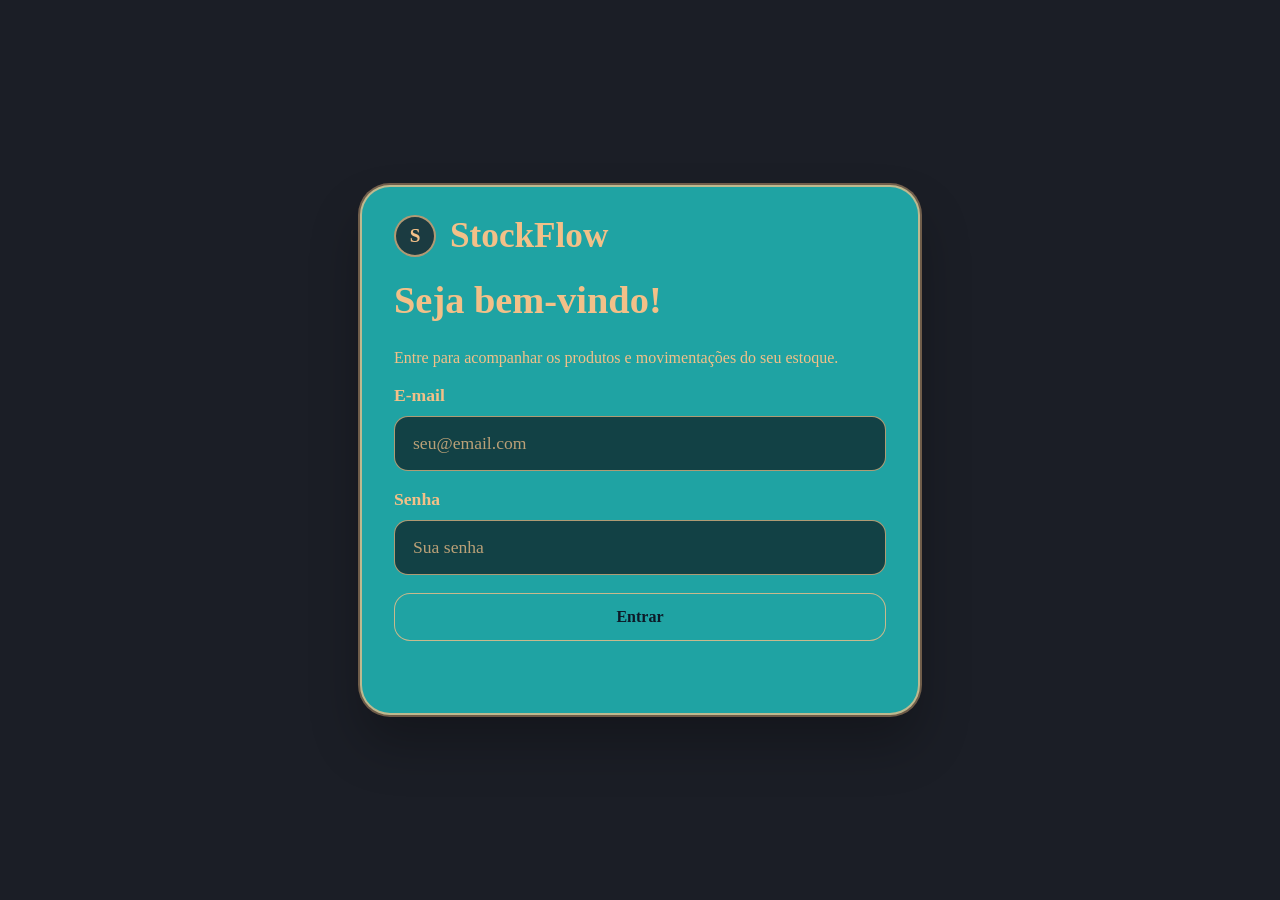
<file: index.html>
<!DOCTYPE html>
<html lang="pt-BR">
  <head>
    <meta charset="UTF-8" />
    <meta name="viewport" content="width=device-width, initial-scale=1.0" />
    <title>StockFlow | Login</title>
    <link rel="stylesheet" href="css/style.css" />
  </head>
  <body class="login-body">
    <div class="login-shell">
      <section class="login-illustration">
        <div class="login-brand">
          <div class="brand-icon">S</div>
          <span>StockFlow</span>
        </div>

        <div class="login-highlight">Seja bem-vindo!</div>

      </section>

      <section class="login-panel">
        <div class="eyebrow">Entre para acompanhar os produtos e movimentações do seu estoque.</div>

        <form id="loginForm" class="form-box" novalidate>
          <div class="form-group">
            <label for="email">E-mail</label>
            <input id="email" name="email" type="email" placeholder="seu@email.com" required />
          </div>

          <div class="form-group">
            <label for="password">Senha</label>
            <input id="password" name="password" type="password" placeholder="Sua senha" required />
          </div>

          <button type="submit" class="btn btn-primary">Entrar</button>
        </form>

        <div id="loginMessage" class="message" aria-live="polite"></div>
      </section>
    </div>

    <script src="js/script.js"></script>
  </body>
</html>
</file>
<file: css/style.css>
:root {
  --bg: #1B1E26;
  --sidebar: #1FA3A3;
  --sidebar-strong: #188f8e;
  --card: #1C2D3A;
  --card-strong: #213a49;
  --button: #1FA3A3;
  --button-dark: #0a6868;
  --field: rgba(18, 31, 38, 0.9);
  --text: #F3C088;
  --text-soft: #f7d8a8;
  --text-strong: #f8e7d0;
  --muted: #d7dfe4;
  --line: rgba(243, 192, 136, 0.7);
  --danger: #ff6c6c;
  --warning: #F3C088;
  --success: #7ae0b1;
  --shadow: 0 0 0 2px rgba(243, 192, 136, 0.4), 0 30px 50px rgba(0, 0, 0, 0.25);
}

* {
  box-sizing: border-box;
}

html, body {
  margin: 0;
  padding: 0;
  min-height: 100%;
  background: var(--bg);
  color: var(--text);
  font-family: Georgia, "Times New Roman", serif;
}

body {
  min-height: 100vh;
}

button, input, select, textarea {
  font: inherit;
}

img {
  max-width: 100%;
  display: block;
}

button {
  border: none;
}

.login-body {
  display: flex;
  align-items: center;
  justify-content: center;
  min-height: 100vh;
  background: var(--bg);
  padding: 32px;
}

.login-shell {
  width: min(560px, 92vw);
  background: var(--sidebar);
  border: 2px solid rgba(243, 192, 136, 0.75);
  border-radius: 30px;
  padding: 28px 32px 22px;
  box-shadow: var(--shadow);
}

.login-brand {
  display: flex;
  align-items: center;
  gap: 14px;
  margin-bottom: 20px;
  color: var(--text);
  font-size: 2.2rem;
  font-weight: 700;
}

.brand-icon {
  width: 42px;
  height: 42px;
  border-radius: 50%;
  background: rgba(27, 30, 38, 0.78);
  color: var(--text);
  display: grid;
  place-items: center;
  font-size: 1.2rem;
  border: 2px solid rgba(243, 192, 136, 0.7);
}

.login-highlight {
  margin: 18px 0 26px;
  font-size: clamp(2.4rem, 3vw, 3.1rem);
  line-height: 1.2;
  color: var(--text);
  font-weight: 700;
}

.login-panel {
  display: grid;
  gap: 18px;
}

.form-box {
  display: grid;
  gap: 18px;
}

.form-group {
  display: grid;
  gap: 10px;
}

.form-group label {
  color: var(--text);
  font-size: 1.1rem;
  font-weight: 700;
}

.form-group input,
.form-group select,
.form-group textarea {
  width: 100%;
  border: 1px solid rgba(243, 192, 136, 0.7);
  border-radius: 14px;
  background: rgba(15, 28, 34, 0.72);
  color: var(--text-soft);
  padding: 16px 18px;
  font-size: 1.1rem;
}

.form-group input::placeholder,
.form-group textarea::placeholder {
  color: rgba(243, 192, 136, 0.75);
}

.form-group input:focus,
.form-group select:focus,
.form-group textarea:focus {
  outline: none;
  border-color: var(--text);
  box-shadow: 0 0 0 1px rgba(243, 192, 136, 0.5);
}

.btn {
  display: inline-flex;
  align-items: center;
  justify-content: center;
  border-radius: 16px;
  padding: 14px 22px;
  cursor: pointer;
  text-decoration: none;
  font-weight: 700;
  transition: transform 0.2s ease, filter 0.2s ease;
}

.btn:hover {
  transform: translateY(-1px);
  filter: brightness(1.03);
}

.btn-primary {
  background: var(--button);
  color: #0d1a28;
  border: 1px solid rgba(243, 192, 136, 0.8);
}

.btn-secondary {
  background: transparent;
  color: var(--text);
  border: 1px solid rgba(243, 192, 136, 0.8);
}

.btn-danger {
  background: rgba(255, 108, 108, 0.14);
  color: var(--danger);
}

.message {
  min-height: 24px;
  margin-top: 8px;
  font-size: 0.95rem;
}

.message.success {
  color: var(--success);
}

.message.error {
  color: var(--danger);
}

.app-shell {
  display: grid;
  grid-template-columns: 290px 1fr;
  min-height: 100vh;
  background: var(--bg);
}

.sidebar {
  background: var(--sidebar);
  color: var(--text-strong);
  padding: 26px 18px 18px;
  display: flex;
  flex-direction: column;
  min-height: 100vh;
  border-right: 2px solid rgba(243, 192, 136, 0.65);
}

.sidebar .brand {
  display: flex;
  align-items: center;
  gap: 12px;
  padding: 10px 12px 18px;
  color: var(--text);
  font-size: 2.1rem;
  font-weight: 700;
}

.sidebar .brand .brand-icon {
  width: 44px;
  height: 44px;
}

.sidebar nav {
  display: grid;
  gap: 16px;
  margin-top: 18px;
}

.nav-link {
  display: flex;
  align-items: center;
  gap: 10px;
  color: var(--text-strong);
  text-decoration: none;
  padding: 14px 18px;
  border-radius: 16px;
  border: 1px solid rgba(243, 192, 136, 0.75);
  background: rgba(255, 255, 255, 0.02);
  font-size: 1.1rem;
  transition: background 0.2s ease, transform 0.2s ease;
}

.nav-link.active,
.nav-link:hover {
  background: rgba(27, 30, 38, 0.55);
  transform: translateY(-1px);
}

.content {
  padding: 28px 40px 48px;
  background: var(--bg);
}

.topbar {
  display: flex;
  align-items: center;
  justify-content: space-between;
  gap: 20px;
  margin-bottom: 26px;
}

.topbar h2 {
  margin: 0;
  font-size: clamp(2.8rem, 4vw, 4rem);
  line-height: 1.15;
  color: var(--text);
  font-weight: 700;
}

.user-pill {
  display: inline-flex;
  align-items: center;
  gap: 14px;
  background: rgba(28, 45, 58, 0.72);
  border: 1px solid rgba(243, 192, 136, 0.8);
  border-radius: 999px;
  padding: 10px 18px;
  color: var(--text);
  box-shadow: 0 0 0 1px rgba(243, 192, 136, 0.2);
}

.user-pill .circle {
  width: 34px;
  height: 34px;
  border-radius: 50%;
  background: var(--sidebar);
  color: var(--text);
  display: grid;
  place-items: center;
  font-weight: 700;
}

.grid-cards {
  display: grid;
  grid-template-columns: repeat(4, minmax(180px, 1fr));
  gap: 22px;
  margin-bottom: 26px;
}

.card {
  background: var(--card);
  border: 1px solid rgba(243, 192, 136, 0.72);
  border-radius: 22px;
  padding: 22px 18px;
  box-shadow: inset 0 0 0 1px rgba(243, 192, 136, 0.15);
}

.card .label {
  color: var(--text);
  font-size: 0.9rem;
  letter-spacing: 0.02em;
  margin-bottom: 12px;
  opacity: 0.95;
}

.card .value {
  font-size: clamp(2rem, 2vw, 3rem);
  color: var(--text);
  font-weight: 700;
}

.content-grid {
  display: grid;
  grid-template-columns: 1.55fr 0.9fr;
  gap: 22px;
}

.table-card,
.panel,
.form-card {
  background: var(--card);
  border: 1px solid rgba(243, 192, 136, 0.72);
  border-radius: 20px;
  padding: 20px;
}

.table-card h3,
.panel h3 {
  margin: 0 0 14px;
  color: var(--text);
  font-size: 2rem;
}

.table-wrap {
  overflow-x: auto;
}

table {
  width: 100%;
  border-collapse: collapse;
}

th, td {
  text-align: left;
  padding: 14px 12px;
  border-bottom: 1px solid rgba(243, 192, 136, 0.35);
  color: var(--text-strong);
}

th {
  color: var(--text);
  font-size: 0.9rem;
  text-transform: none;
  letter-spacing: 0.02em;
}

.status-badge {
  display: inline-flex;
  align-items: center;
  justify-content: center;
  min-width: 98px;
  border-radius: 12px;
  padding: 7px 10px;
  font-size: 0.8rem;
  font-weight: 700;
}

.status-normal {
  background: rgba(122, 224, 177, 0.15);
  color: var(--success);
}

.status-baixo {
  background: rgba(243, 192, 136, 0.14);
  color: var(--warning);
}

.status-critico {
  background: rgba(255, 108, 108, 0.12);
  color: var(--danger);
}

.action-group {
  display: flex;
  justify-content: flex-end;
  gap: 8px;
  flex-wrap: wrap;
}

.icon-btn {
  border: 1px solid rgba(243, 192, 136, 0.8);
  border-radius: 12px;
  background: rgba(18, 31, 38, 0.8);
  color: var(--text);
  padding: 8px 12px;
  cursor: pointer;
}

.panel .list-simple {
  list-style: none;
  padding: 0;
  margin: 0;
  display: grid;
  gap: 14px;
}

.panel .list-simple li {
  display: flex;
  justify-content: space-between;
  gap: 16px;
  border-bottom: 1px solid rgba(243, 192, 136, 0.25);
  padding-bottom: 10px;
  color: var(--text-strong);
}

.page-actions {
  display: flex;
  align-items: center;
  justify-content: space-between;
  gap: 16px;
  margin-bottom: 18px;
}

.search-box {
  flex: 1;
}

.search-box input {
  width: 100%;
}

.form-card {
  max-width: 980px;
  padding: 26px 30px 20px;
}

.form-grid {
  display: grid;
  grid-template-columns: repeat(2, minmax(220px, 1fr));
  gap: 20px 24px;
}

.form-grid .full {
  grid-column: 1 / -1;
}

.form-footer {
  display: flex;
  justify-content: flex-end;
  gap: 16px;
  margin-top: 22px;
}

.empty-state {
  color: var(--text-soft);
  padding: 18px 0;
}

@media (max-width: 900px) {
  .app-shell,
  .content-grid,
  .login-shell {
    grid-template-columns: 1fr;
  }

  .post-shell {
    grid-template-columns: 1fr;
  }

  .grid-cards {
    grid-template-columns: repeat(2, minmax(160px, 1fr));
  }

  .sidebar {
    min-height: auto;
    border-right: none;
    border-bottom: 2px solid rgba(243, 192, 136, 0.65);
  }
}

@media (max-width: 560px) {
  .login-body {
    padding: 18px;
  }

  .login-shell {
    padding: 22px 20px 18px;
  }

  .content {
    padding: 18px 16px 28px;
  }

  .grid-cards,
  .form-grid {
    grid-template-columns: 1fr;
  }

  .topbar {
    display: grid;
    gap: 12px;
  }

  .page-actions,
  .form-footer {
    display: grid;
    grid-template-columns: 1fr;
  }
}
</file>
